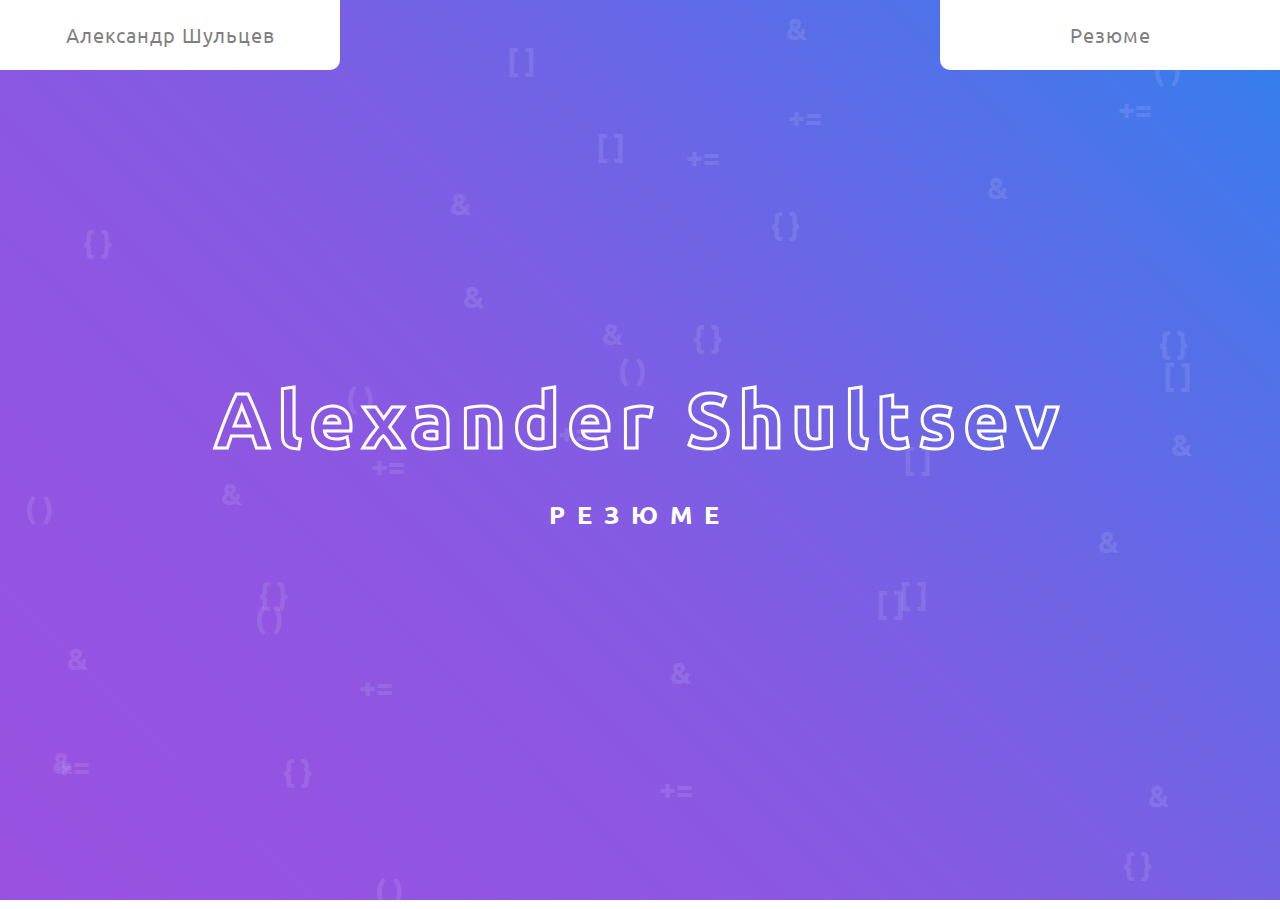
<file: site/index.html>
<!DOCTYPE html>
<html lang="en">
<head>
    <meta charset="UTF-8">
    <meta http-equiv="X-UA-Compatible" content="IE=edge">
    <meta name="viewport" content="width=device-width, initial-scale=1.0">
    <title>Р Е З Ю М Е</title>

    <link rel="stylesheet" href="assets/style/main.css">
    <link href="https://fonts.googleapis.com/css2?family=Ubuntu:wght@300;400;500;700&display=swap" rel="stylesheet">
</head>
<body>
    <main class="resume">

        <header class="header_main spasce_around_horisontal">
            <div class="header_main__block left center">
                <p class="text_header">Александр Шульцев</p>
            </div>

            <div class="header_main__block right center">
                <p class="text_header">Резюме</p>
            </div>
        </header>

        <!-- second page -->
        <!-- <section class="page page_two center">
            <div class="center_horisonal_some">
                <h1 class="my_name_margin title_big_main">alexander shultsev</h1>
                <p class="subtitle">РЕЗЮМЕ</p>
            </div>
        </section> -->

        <section class="page page_tree center">
            <div class="center_horisonal_several">
                <div class="my_name">
                    <h1 class="my_name__text en title_big_main">alexander shultsev</h1>
                    <h1 class="my_name__text ru title_big_main">александр шульцев</h1>
                </div>
                <p class="subtitle">РЕЗЮМЕ</p>
            </div>
        </section>

    </main>

    <script src="assets/script/main.js"></script>
    <script src="assets/script/background.js"></script>
</body>
</html>
</file>
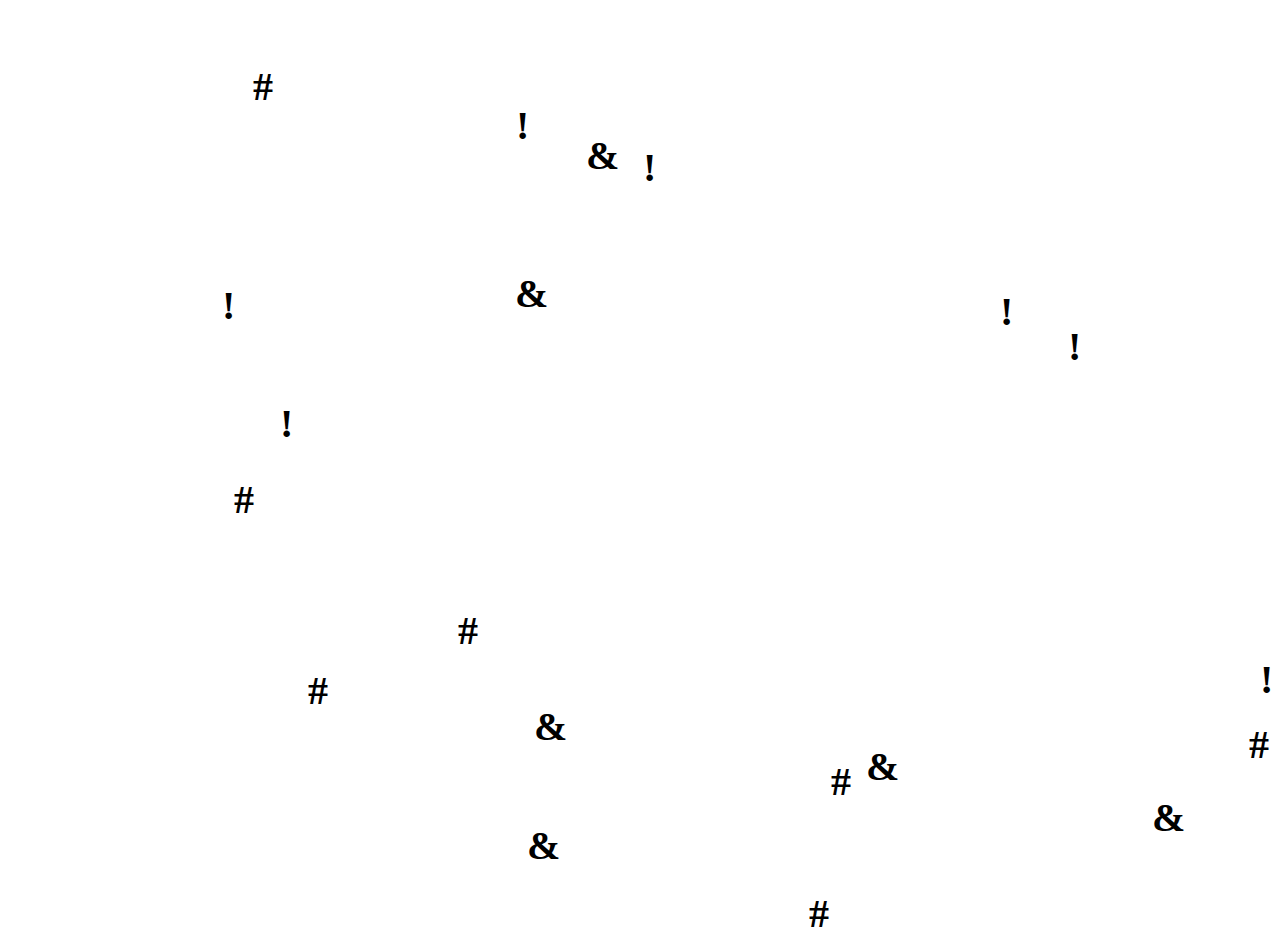
<file: Анимация заднго фона (перемещение элементов)/version3/index.html>
<!DOCTYPE html>
<html lang="en">
<head>
    <meta charset="UTF-8">
    <meta http-equiv="X-UA-Compatible" content="IE=edge">
    <meta name="viewport" content="width=device-width, initial-scale=1.0">
    <title>Document</title>
    <link rel="stylesheet" href="main.css">
</head>

<body>
    <script src="main.js"></script>
</body>
</html>
</file>
<file: site/assets/style/main.css>
@import url('root.css');
@import url('common.css');

* {
    padding: 0;
    margin: 0;
    font-family: 'Ubuntu', sans-serif;
}


/* Main --------------------------------------------- */

body {
    overflow: hidden;
}

.resume {
    height: 100vh;
    background: linear-gradient(45deg, var(--c_purple), 70%, var(--c_blue));
}

.page {
    height: 100%;
}


/* Pages --------------------------------------------- */

/* Header */
.header_main {
    position: absolute;
    top: 90px;
    width: 100%;
}

.header_main__block {
    height: var(--header_heigth); width: 340px;
    background-color: var(--c_white);
}

.header_main__block.left {
    border-radius: 0 0 var(--header_block_border_radius) 0;
}

.header_main__block.right {
    border-radius: 0 0 0 var(--header_block_border_radius);
}

/* My name */
.my_name {
    position: relative;
    perspective: 1000px;
    margin-bottom: 31px;
}

.my_name__text.ru {
    position: absolute;
    top: 0; left: -30px;

    white-space: nowrap;
    opacity: 1;
    transform: rotateX(-90deg);
}
</file>
<file: Анимация заднго фона (перемещение элементов)/version3/main.css>
* {
    margin: 0;
    padding: 0;
}

body {
    overflow: hidden;
}

.elem {
    position: absolute;
    top: 0; left: 0;
    font-size: 40px;
    font-weight: 700;
}
</file>
